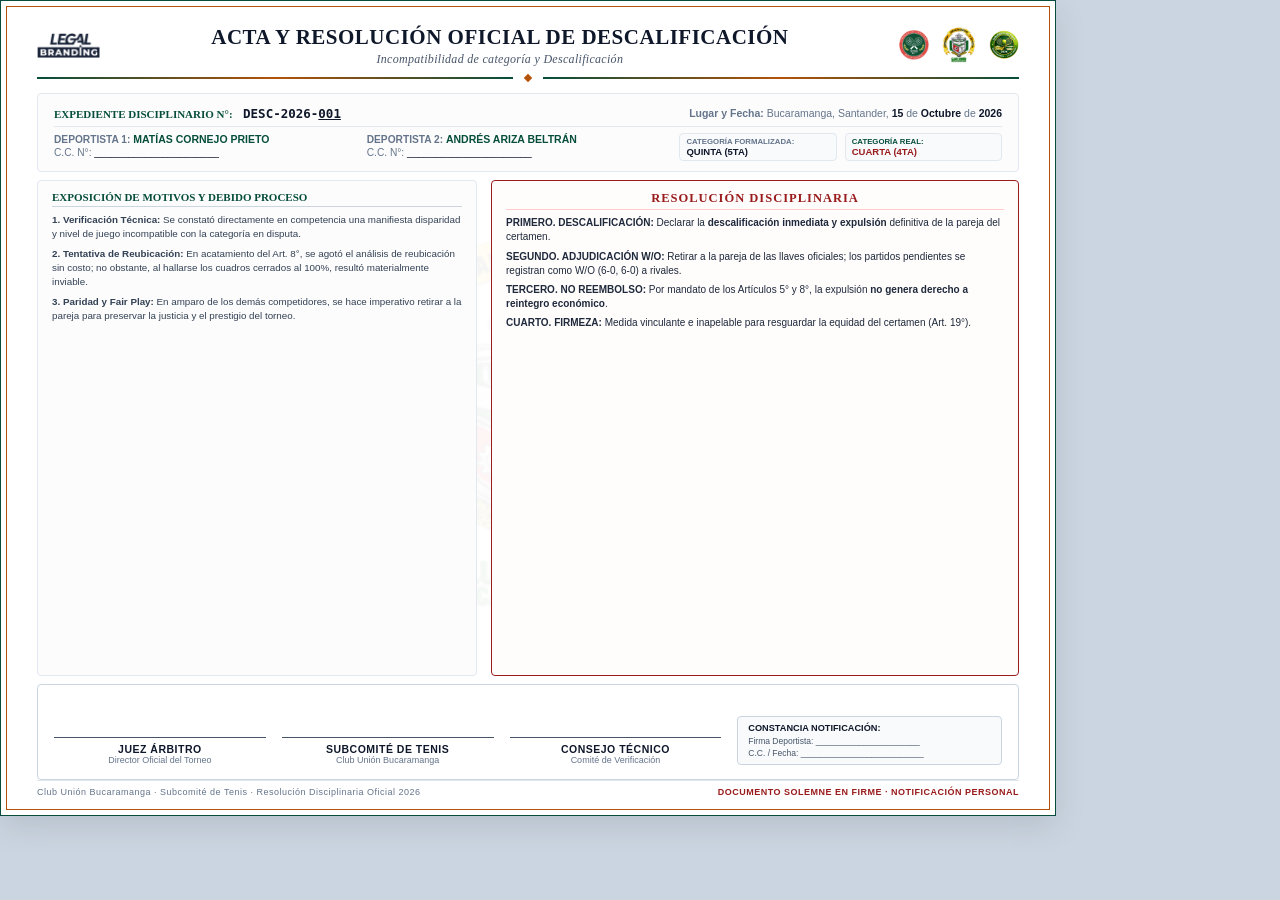
<file: plantilla_carta_descalificacion/CARTA_DESCALIFICACION_LLENADA_HORIZONTAL.html>
<!DOCTYPE html>
<html lang="es">
<head>
  <meta charset="UTF-8">
  <title>Resolución Oficial de Descalificación Horizontal - Torneo de Dobles 2026</title>
  <style>
    @page { size: letter landscape; margin: 0; }
    
  @import url('https://fonts.googleapis.com/css2?family=Cinzel:wght@600;700;800;900&family=Playfair+Display:ital,wght@0,600;0,700;1,400&family=Plus+Jakarta+Sans:wght@400;500;600;700;800&family=Outfit:wght@500;600;700;800&display=swap');

  *, *:before, *:after {
    box-sizing: border-box;
    -webkit-print-color-adjust: exact;
    print-color-adjust: exact;
  }

  body {
    margin: 0;
    padding: 0;
    background: #cbd5e1;
    font-family: 'Plus Jakarta Sans', -apple-system, BlinkMacSystemFont, "Segoe UI", Roboto, sans-serif;
    color: #1e293b;
    -webkit-font-smoothing: antialiased;
  }

  /* PÁGINA BLANCA INSTITUCIONAL CON WATERMARK SUTIL */
  .sober-page {
    background: #ffffff;
    position: relative;
    overflow: hidden;
    page-break-after: always;
    display: flex;
    flex-direction: column;
    justify-content: space-between;
    box-shadow: 0 10px 30px rgba(0, 0, 0, 0.10);
  }

  /* MARCA DE AGUA TRANSLÚCIDA DEL ESCUDO DEL CLUB */
  .watermark {
    position: absolute;
    top: 52%;
    left: 50%;
    transform: translate(-50%, -50%);
    width: 390px;
    height: 390px;
    background-image: url('[data-uri]');
    background-repeat: no-repeat;
    background-position: center;
    background-size: contain;
    opacity: 0.038;
    pointer-events: none;
    z-index: 0;
  }

  /* DOBLE MARCO DIPLOMÁTICO: LÍNEA PRINCIPAL VERDE BOSQUE + FILETE INTERIOR DORADO */
  .diplomatic-border {
    border: 1.8px solid #064e3b;
    outline: 0.8px solid #b45309;
    outline-offset: -7px;
  }

  .content-layer {
    position: relative;
    z-index: 1;
    height: 100%;
    display: flex;
    flex-direction: column;
    justify-content: space-between;
  }

  /* ENCABEZADOS DE PRESTIGIO */
  .crest-box {
    display: flex;
    align-items: center;
    gap: 12px;
  }
  .crest-box img.side-crest {
    height: 30px;
    width: auto;
  }
  .crest-box img.center-crest {
    height: 36px;
    width: auto;
  }

  .doc-kicker {
    font-family: 'Outfit', sans-serif;
    font-size: 10.5px;
    font-weight: 700;
    letter-spacing: 2px;
    text-transform: uppercase;
    color: #064e3b;
  }

  .doc-title-main {
    font-family: 'Cinzel', serif;
    font-size: 23px;
    font-weight: 800;
    color: #0f172a;
    letter-spacing: 0.5px;
    line-height: 1.15;
    margin: 2px 0;
    text-transform: uppercase;
  }

  .doc-title-sub {
    font-family: 'Playfair Display', Georgia, serif;
    font-style: italic;
    font-size: 12px;
    color: #475569;
    letter-spacing: 0.3px;
  }

  .header-rule {
    display: flex;
    align-items: center;
    gap: 12px;
    margin: 8px 0 12px 0;
  }
  .header-rule .line {
    flex: 1;
    height: 1px;
    background: #cbd5e1;
  }
  .header-rule .line.accent {
    background: linear-gradient(90deg, #064e3b 0%, #b45309 50%, #064e3b 100%);
    height: 1.5px;
  }
  .header-rule .seal-dot {
    width: 6px;
    height: 6px;
    background: #b45309;
    transform: rotate(45deg);
  }

  /* ESTRUCTURA DE ARTÍCULOS LEGALES SOBRIOS */
  .legal-section-header {
    border-bottom: 1.2px solid #064e3b;
    padding-bottom: 3px;
    margin-bottom: 8px;
    display: flex;
    justify-content: space-between;
    align-items: flex-end;
  }
  .legal-section-title {
    font-family: 'Cinzel', serif;
    font-size: 13.5px;
    font-weight: 800;
    color: #064e3b;
    letter-spacing: 0.8px;
    text-transform: uppercase;
  }
  .legal-section-tag {
    font-size: 9.5px;
    font-weight: 700;
    color: #64748b;
    text-transform: uppercase;
    letter-spacing: 0.5px;
  }

  .legal-paragraph {
    font-size: 10.8px;
    line-height: 1.52;
    color: #27272a;
    margin-bottom: 7px;
    text-align: justify;
  }
  .legal-paragraph strong {
    color: #09090b;
    font-weight: 700;
  }
  .art-num-sober {
    font-family: 'Plus Jakarta Sans', sans-serif;
    font-weight: 800;
    color: #064e3b;
    margin-right: 4px;
  }

  /* CAJAS INSTITUCIONALES SOBRIAS */
  .sober-box {
    background: #fcfcfc;
    border: 1px solid #e2e8f0;
    border-radius: 4px;
    padding: 10px 14px;
  }

  /* TABLA OFICIAL DISCRETA Y ELEGANTE */
  .sober-table {
    width: 100%;
    border-collapse: collapse;
    margin: 4px 0;
    font-size: 10.5px;
  }
  .sober-table th {
    background: #f1f5f9;
    color: #0f172a;
    font-family: 'Outfit', sans-serif;
    font-weight: 800;
    text-transform: uppercase;
    font-size: 9.5px;
    letter-spacing: 0.5px;
    padding: 6px 10px;
    border: 1px solid #cbd5e1;
    text-align: left;
  }
  .sober-table td {
    padding: 6px 10px;
    color: #334155;
    border: 1px solid #e2e8f0;
    background: #ffffff;
  }

  /* BLOQUE DE FIRMAS SOLEMNE */
  .signature-zone {
    height: 52px;
  }
  .signature-line {
    border-top: 1.2px solid #475569;
    padding-top: 5px;
    text-align: center;
  }
  .signature-name {
    font-family: 'Outfit', sans-serif;
    font-size: 10.5px;
    font-weight: 800;
    color: #0f172a;
    text-transform: uppercase;
    letter-spacing: 0.5px;
  }
  .signature-role {
    font-size: 9px;
    color: #64748b;
  }

  /* FOOTER */
  .sober-footer {
    display: flex;
    justify-content: space-between;
    align-items: center;
    border-top: 1px solid #e2e8f0;
    padding-top: 6px;
    font-size: 9px;
    color: #64748b;
    letter-spacing: 0.5px;
  }

    .page-horiz {
      width: 1056px;
      height: 816px;
      padding: 22px 36px 18px 36px;
    }
  </style>
</head>
<body>

  <div class="sober-page page-horiz diplomatic-border">
    <div class="watermark"></div>
    <div class="content-layer">
      
      <!-- 1. ENCABEZADO DIPLOMÁTICO -->
      <div>
        <div style="display: flex; justify-content: space-between; align-items: center;">
          <img src="[data-uri]" style="height: 25px;" alt="Legal Branding">
          <div style="text-align: center;">
            <div class="doc-title-main" style="font-size: 21px;">Acta y Resolución Oficial de Descalificación</div>
            <div class="doc-title-sub" style="margin-top: 3px;">Incompatibilidad de categoría y Descalificación</div>
          </div>
          <div class="crest-box">
            <img src="[data-uri]" class="side-crest" alt="Tennis">
            <img src="[data-uri]" class="center-crest" alt="Club Unión">
            <img src="[data-uri]" class="side-crest" alt="Subcomité">
          </div>
        </div>
        <div class="header-rule">
          <div class="line accent"></div>
          <div class="seal-dot"></div>
          <div class="line accent"></div>
        </div>
      </div>

      <!-- 2. RADICADO Y PARTES -->
      <div class="sober-box" style="padding: 10px 16px;">
        <div style="display: flex; justify-content: space-between; align-items: center; border-bottom: 1px solid #e2e8f0; padding-bottom: 4px; margin-bottom: 6px;">
          <div>
            <span style="font-family: 'Outfit'; font-size: 11px; font-weight: 800; color: #064e3b; text-transform: uppercase;">EXPEDIENTE DISCIPLINARIO N°:</span>
            <span style="font-family: monospace; font-size: 12.5px; font-weight: 700; color: #0f172a; margin-left: 6px;">DESC-2026-<span style="color:#0f172a; text-decoration: underline; font-weight:800;">001</span></span>
          </div>
          <div style="font-size: 10.5px; color: #64748b;">
            <strong>Lugar y Fecha:</strong> Bucaramanga, Santander, <strong style="color:#0f172a;">15</strong> de <strong style="color:#0f172a; text-transform: capitalize;">octubre</strong> de <strong style="color:#0f172a;">2026</strong>
          </div>
        </div>

        <div style="display: grid; grid-template-columns: 1.25fr 1.25fr 1.35fr; gap: 14px; font-size: 10.2px;">
          <div>
            <span style="color: #64748b; font-weight: 700;">DEPORTISTA 1:</span> <span style="font-weight: 700; display: inline-block; width: 62%;"><strong style="color:#064e3b; font-size:10.5px; text-transform:uppercase;">MATÍAS CORNEJO PRIETO</strong></span>
            <div style="margin-top: 2px; color: #64748b;">C.C. N°: <span style="color: #0f172a;">______________________</span></div>
          </div>
          <div>
            <span style="color: #64748b; font-weight: 700;">DEPORTISTA 2:</span> <span style="font-weight: 700; display: inline-block; width: 62%;"><strong style="color:#064e3b; font-size:10.5px; text-transform:uppercase;">ANDRÉS ARIZA BELTRÁN</strong></span>
            <div style="margin-top: 2px; color: #64748b;">C.C. N°: <span style="color: #0f172a;">______________________</span></div>
          </div>
          <div style="display: flex; gap: 8px;">
            <div style="background: #f8fafc; border: 1px solid #e2e8f0; border-radius: 4px; padding: 3px 6px; flex: 1;">
              <div style="font-size: 7.8px; color: #64748b; font-weight: 700; white-space: nowrap;">CATEGORÍA FORMALIZADA:</div>
              <div style="font-size: 9.5px; font-weight: 800;"><span style="color:#0f172a; text-transform:uppercase;">Quinta (5ta)</span></div>
            </div>
            <div style="background: #f8fafc; border: 1px solid #e2e8f0; border-radius: 4px; padding: 3px 6px; flex: 1;">
              <div style="font-size: 7.8px; color: #064e3b; font-weight: 700; white-space: nowrap;">CATEGORÍA REAL:</div>
              <div style="font-size: 9.5px; font-weight: 800; color: #064e3b;"><span style="color:#991b1b; text-transform:uppercase;">Cuarta (4ta)</span></div>
            </div>
          </div>
        </div>
      </div>

      <!-- 3. CUERPO: CONSIDERANDOS + RESOLUCIÓN LADO A LADO -->
      <div style="display: grid; grid-template-columns: 1fr 1.2fr; gap: 14px; flex: 1; margin: 8px 0;">
        
        <!-- MOTIVACIÓN / CONSIDERANDOS -->
        <div class="sober-box" style="padding: 10px 14px; display: flex; flex-direction: column; justify-content: flex-start;">
          <div>
            <div style="font-family: 'Cinzel', serif; font-size: 11px; font-weight: 800; color: #064e3b; text-transform: uppercase; margin-bottom: 6px; border-bottom: 1px solid #cbd5e1; padding-bottom: 3px;">
              Exposición de Motivos y Debido Proceso
            </div>
            <div style="display: flex; flex-direction: column; gap: 6px; font-size: 9.8px; line-height: 1.42; color: #334155;">
              <div>
                <strong>1. Verificación Técnica:</strong> Se constató directamente en competencia una manifiesta disparidad y nivel de juego incompatible con la categoría en disputa.
              </div>
              <div>
                <strong>2. Tentativa de Reubicación:</strong> En acatamiento del Art. 8°, se agotó el análisis de reubicación sin costo; no obstante, al hallarse los cuadros cerrados al 100%, resultó materialmente inviable.
              </div>
              <div>
                <strong>3. Paridad y Fair Play:</strong> En amparo de los demás competidores, se hace imperativo retirar a la pareja para preservar la justicia y el prestigio del torneo.
              </div>
            </div>
          </div>
        </div>

        <!-- RESOLUCIÓN -->
        <div class="sober-box" style="border: 1.5px solid #991b1b; background: #fffcfc; padding: 10px 14px; display: flex; flex-direction: column; justify-content: space-between;">
          <div>
            <div style="text-align: center; font-family: 'Cinzel', serif; font-size: 12.5px; font-weight: 800; color: #991b1b; letter-spacing: 1px; margin-bottom: 6px; border-bottom: 1px solid #fecaca; padding-bottom: 3px;">
              RESOLUCIÓN DISCIPLINARIA
            </div>
            <div style="display: flex; flex-direction: column; gap: 5px; font-size: 10px; line-height: 1.42; color: #1e293b;">
              <div>
                <strong>PRIMERO. DESCALIFICACIÓN:</strong> Declarar la <strong>descalificación inmediata y expulsión</strong> definitiva de la pareja del certamen.
              </div>
              <div>
                <strong>SEGUNDO. ADJUDICACIÓN W/O:</strong> Retirar a la pareja de las llaves oficiales; los partidos pendientes se registran como W/O (6-0, 6-0) a rivales.
              </div>
              <div>
                <strong>TERCERO. NO REEMBOLSO:</strong> Por mandato de los Artículos 5° y 8°, la expulsión <strong>no genera derecho a reintegro económico</strong>.
              </div>
              <div>
                <strong>CUARTO. FIRMEZA:</strong> Medida vinculante e inapelable para resguardar la equidad del certamen (Art. 19°).
              </div>
            </div>
          </div>
        </div>

      </div>

      <!-- 4. BLOQUE DE FIRMAS SOLEMNE -->
      <div style="border: 1.2px solid #cbd5e1; border-radius: 4px; padding: 10px 16px 14px 16px; background: #ffffff;">
        <div style="display: grid; grid-template-columns: 1fr 1fr 1fr 1.25fr; gap: 16px; align-items: flex-end;">
          <div>
            <div style="height: 42px;"></div>
            <div class="signature-line">
              <div class="signature-name">Juez Árbitro</div>
              <div class="signature-role">Director Oficial del Torneo</div>
            </div>
          </div>

          <div>
            <div style="height: 42px;"></div>
            <div class="signature-line">
              <div class="signature-name">Subcomité de Tenis</div>
              <div class="signature-role">Club Unión Bucaramanga</div>
            </div>
          </div>

          <div>
            <div style="height: 42px;"></div>
            <div class="signature-line">
              <div class="signature-name">Consejo Técnico</div>
              <div class="signature-role">Comité de Verificación</div>
            </div>
          </div>

          <div style="background: #f8fafc; border: 1px solid #cbd5e1; border-radius: 4px; padding: 6px 10px;">
            <div style="font-size: 9.2px; font-weight: 800; color: #0f172a; margin-bottom: 3px; text-transform: uppercase;">Constancia Notificación:</div>
            <div style="font-size: 8.5px; color: #475569; margin-bottom: 2px;">Firma Deportista: ______________________</div>
            <div style="font-size: 8.5px; color: #475569;">C.C. / Fecha: __________________________</div>
          </div>
        </div>
      </div>

      <!-- FOOTER CARTA HORIZONTAL -->
      <div class="sober-footer">
        <div>Club Unión Bucaramanga · Subcomité de Tenis · Resolución Disciplinaria Oficial 2026</div>
        <div style="font-weight: 800; color: #991b1b;">DOCUMENTO SOLEMNE EN FIRME · NOTIFICACIÓN PERSONAL</div>
      </div>

    </div>
  </div>

</body>
</html>
</file>
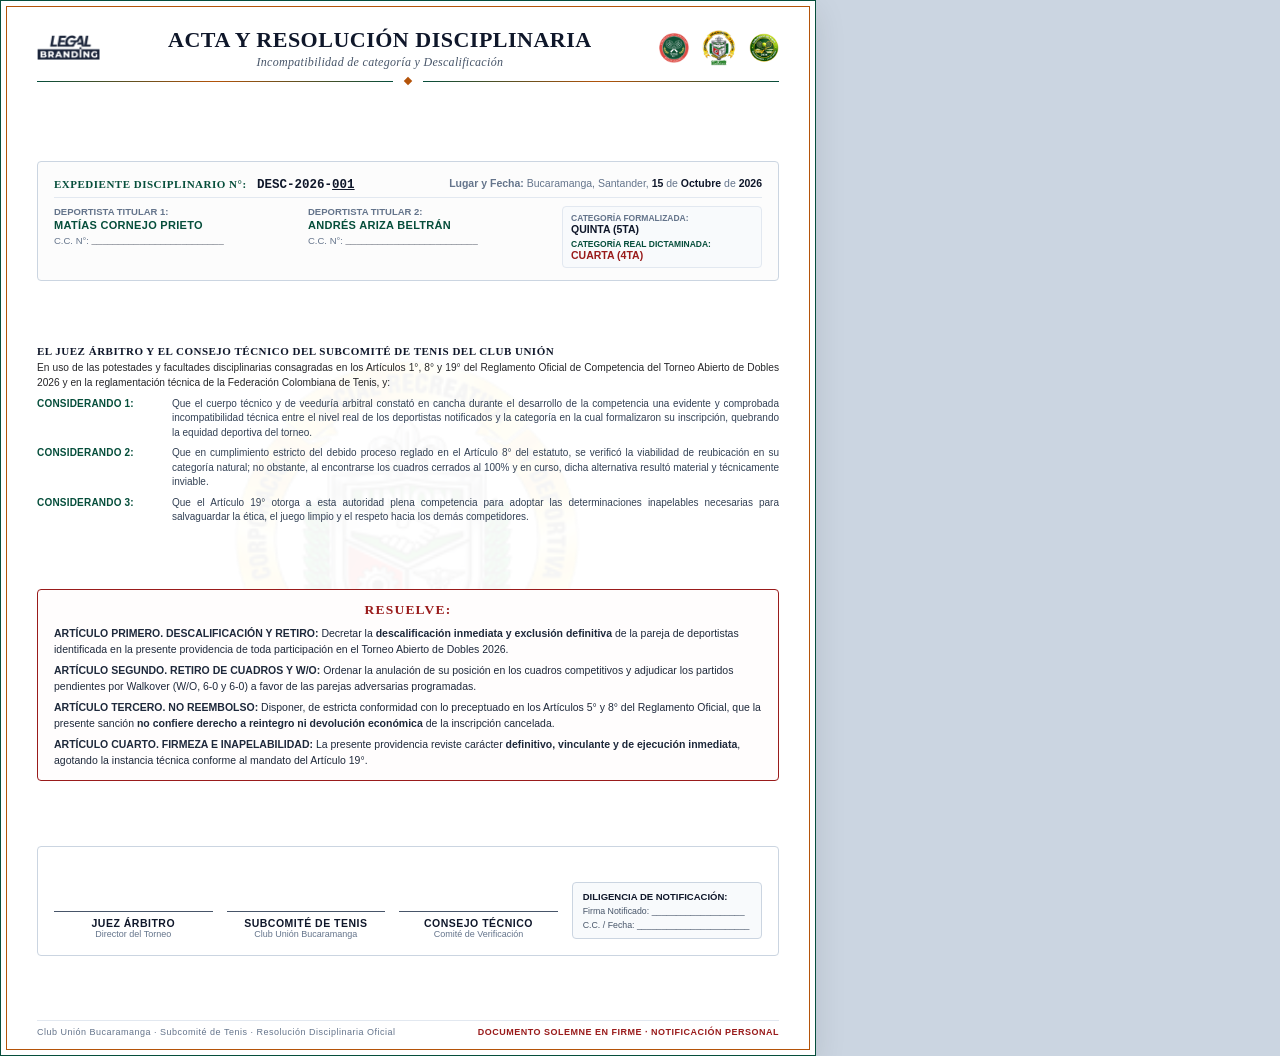
<file: plantilla_carta_descalificacion/CARTA_DESCALIFICACION_LLENADA_VERTICAL.html>
<!DOCTYPE html>
<html lang="es">
<head>
  <meta charset="UTF-8">
  <title>Resolución Oficial de Descalificación - Torneo de Dobles 2026</title>
  <style>
    @page { size: letter portrait; margin: 0; }
    
  @import url('https://fonts.googleapis.com/css2?family=Cinzel:wght@600;700;800;900&family=Playfair+Display:ital,wght@0,600;0,700;1,400&family=Plus+Jakarta+Sans:wght@400;500;600;700;800&family=Outfit:wght@500;600;700;800&display=swap');

  *, *:before, *:after {
    box-sizing: border-box;
    -webkit-print-color-adjust: exact;
    print-color-adjust: exact;
  }

  body {
    margin: 0;
    padding: 0;
    background: #cbd5e1;
    font-family: 'Plus Jakarta Sans', -apple-system, BlinkMacSystemFont, "Segoe UI", Roboto, sans-serif;
    color: #1e293b;
    -webkit-font-smoothing: antialiased;
  }

  /* PÁGINA BLANCA INSTITUCIONAL CON WATERMARK SUTIL */
  .sober-page {
    background: #ffffff;
    position: relative;
    overflow: hidden;
    page-break-after: always;
    display: flex;
    flex-direction: column;
    justify-content: space-between;
    box-shadow: 0 10px 30px rgba(0, 0, 0, 0.10);
  }

  /* MARCA DE AGUA TRANSLÚCIDA DEL ESCUDO DEL CLUB */
  .watermark {
    position: absolute;
    top: 52%;
    left: 50%;
    transform: translate(-50%, -50%);
    width: 390px;
    height: 390px;
    background-image: url('[data-uri]');
    background-repeat: no-repeat;
    background-position: center;
    background-size: contain;
    opacity: 0.038;
    pointer-events: none;
    z-index: 0;
  }

  /* DOBLE MARCO DIPLOMÁTICO: LÍNEA PRINCIPAL VERDE BOSQUE + FILETE INTERIOR DORADO */
  .diplomatic-border {
    border: 1.8px solid #064e3b;
    outline: 0.8px solid #b45309;
    outline-offset: -7px;
  }

  .content-layer {
    position: relative;
    z-index: 1;
    height: 100%;
    display: flex;
    flex-direction: column;
    justify-content: space-between;
  }

  /* ENCABEZADOS DE PRESTIGIO */
  .crest-box {
    display: flex;
    align-items: center;
    gap: 12px;
  }
  .crest-box img.side-crest {
    height: 30px;
    width: auto;
  }
  .crest-box img.center-crest {
    height: 36px;
    width: auto;
  }

  .doc-kicker {
    font-family: 'Outfit', sans-serif;
    font-size: 10.5px;
    font-weight: 700;
    letter-spacing: 2px;
    text-transform: uppercase;
    color: #064e3b;
  }

  .doc-title-main {
    font-family: 'Cinzel', serif;
    font-size: 23px;
    font-weight: 800;
    color: #0f172a;
    letter-spacing: 0.5px;
    line-height: 1.15;
    margin: 2px 0;
    text-transform: uppercase;
  }

  .doc-title-sub {
    font-family: 'Playfair Display', Georgia, serif;
    font-style: italic;
    font-size: 12px;
    color: #475569;
    letter-spacing: 0.3px;
  }

  .header-rule {
    display: flex;
    align-items: center;
    gap: 12px;
    margin: 8px 0 12px 0;
  }
  .header-rule .line {
    flex: 1;
    height: 1px;
    background: #cbd5e1;
  }
  .header-rule .line.accent {
    background: linear-gradient(90deg, #064e3b 0%, #b45309 50%, #064e3b 100%);
    height: 1.5px;
  }
  .header-rule .seal-dot {
    width: 6px;
    height: 6px;
    background: #b45309;
    transform: rotate(45deg);
  }

  /* ESTRUCTURA DE ARTÍCULOS LEGALES SOBRIOS */
  .legal-section-header {
    border-bottom: 1.2px solid #064e3b;
    padding-bottom: 3px;
    margin-bottom: 8px;
    display: flex;
    justify-content: space-between;
    align-items: flex-end;
  }
  .legal-section-title {
    font-family: 'Cinzel', serif;
    font-size: 13.5px;
    font-weight: 800;
    color: #064e3b;
    letter-spacing: 0.8px;
    text-transform: uppercase;
  }
  .legal-section-tag {
    font-size: 9.5px;
    font-weight: 700;
    color: #64748b;
    text-transform: uppercase;
    letter-spacing: 0.5px;
  }

  .legal-paragraph {
    font-size: 10.8px;
    line-height: 1.52;
    color: #27272a;
    margin-bottom: 7px;
    text-align: justify;
  }
  .legal-paragraph strong {
    color: #09090b;
    font-weight: 700;
  }
  .art-num-sober {
    font-family: 'Plus Jakarta Sans', sans-serif;
    font-weight: 800;
    color: #064e3b;
    margin-right: 4px;
  }

  /* CAJAS INSTITUCIONALES SOBRIAS */
  .sober-box {
    background: #fcfcfc;
    border: 1px solid #e2e8f0;
    border-radius: 4px;
    padding: 10px 14px;
  }

  /* TABLA OFICIAL DISCRETA Y ELEGANTE */
  .sober-table {
    width: 100%;
    border-collapse: collapse;
    margin: 4px 0;
    font-size: 10.5px;
  }
  .sober-table th {
    background: #f1f5f9;
    color: #0f172a;
    font-family: 'Outfit', sans-serif;
    font-weight: 800;
    text-transform: uppercase;
    font-size: 9.5px;
    letter-spacing: 0.5px;
    padding: 6px 10px;
    border: 1px solid #cbd5e1;
    text-align: left;
  }
  .sober-table td {
    padding: 6px 10px;
    color: #334155;
    border: 1px solid #e2e8f0;
    background: #ffffff;
  }

  /* BLOQUE DE FIRMAS SOLEMNE */
  .signature-zone {
    height: 52px;
  }
  .signature-line {
    border-top: 1.2px solid #475569;
    padding-top: 5px;
    text-align: center;
  }
  .signature-name {
    font-family: 'Outfit', sans-serif;
    font-size: 10.5px;
    font-weight: 800;
    color: #0f172a;
    text-transform: uppercase;
    letter-spacing: 0.5px;
  }
  .signature-role {
    font-size: 9px;
    color: #64748b;
  }

  /* FOOTER */
  .sober-footer {
    display: flex;
    justify-content: space-between;
    align-items: center;
    border-top: 1px solid #e2e8f0;
    padding-top: 6px;
    font-size: 9px;
    color: #64748b;
    letter-spacing: 0.5px;
  }

    .page-vert {
      width: 816px;
      height: 1056px;
      padding: 24px 36px 18px 36px;
    }
  </style>
</head>
<body>

  <div class="sober-page page-vert diplomatic-border">
    <div class="watermark"></div>
    <div class="content-layer">
      
      <!-- 1. ENCABEZADO DIPLOMÁTICO / NOTARIAL -->
      <div>
        <div style="display: flex; justify-content: space-between; align-items: center;">
          <img src="[data-uri]" style="height: 25px;" alt="Legal Branding">
          <div style="text-align: center;">
            <div class="doc-title-main" style="font-size: 22px;">Acta y Resolución Disciplinaria</div>
            <div class="doc-title-sub" style="margin-top: 3px;">Incompatibilidad de categoría y Descalificación</div>
          </div>
          <div class="crest-box">
            <img src="[data-uri]" class="side-crest" alt="Tennis">
            <img src="[data-uri]" class="center-crest" alt="Club Unión">
            <img src="[data-uri]" class="side-crest" alt="Subcomité">
          </div>
        </div>
        <div class="header-rule">
          <div class="line accent"></div>
          <div class="seal-dot"></div>
          <div class="line accent"></div>
        </div>
      </div>

      <!-- 2. RADICADO Y PARTES INTERVINIENTES -->
      <div class="sober-box" style="border: 1.2px solid #cbd5e1; padding: 12px 16px;">
        <div style="display: flex; justify-content: space-between; align-items: center; border-bottom: 1px solid #e2e8f0; padding-bottom: 5px; margin-bottom: 8px;">
          <div>
            <span style="font-family: 'Outfit'; font-size: 11px; font-weight: 800; color: #064e3b; text-transform: uppercase; letter-spacing: 0.5px;">EXPEDIENTE DISCIPLINARIO N°:</span>
            <span style="font-family: monospace; font-size: 12.5px; font-weight: 700; color: #0f172a; margin-left: 6px;">DESC-2026-<span style="color:#0f172a; text-decoration: underline; font-weight:800;">001</span></span>
          </div>
          <div style="font-size: 10.5px; color: #64748b;">
            <strong>Lugar y Fecha:</strong> Bucaramanga, Santander, <strong style="color:#0f172a;">15</strong> de <strong style="color:#0f172a; text-transform: capitalize;">octubre</strong> de <strong style="color:#0f172a;">2026</strong>
          </div>
        </div>

        <div style="display: grid; grid-template-columns: 1.2fr 1.2fr 1fr; gap: 14px; font-size: 10.5px;">
          <div>
            <div style="color: #64748b; font-size: 9.5px; text-transform: uppercase; font-weight: 700;">Deportista Titular 1:</div>
            <div style="font-weight: 800; color: #064e3b; margin-top: 2px; font-size: 11px; text-transform: uppercase; letter-spacing: 0.3px;">MATÍAS CORNEJO PRIETO</div>
            <div style="color: #64748b; font-size: 9.5px; margin-top: 4px;">C.C. N°: <span style="font-weight: 600; color: #0f172a;">_________________________</span></div>
          </div>

          <div>
            <div style="color: #64748b; font-size: 9.5px; text-transform: uppercase; font-weight: 700;">Deportista Titular 2:</div>
            <div style="font-weight: 800; color: #064e3b; margin-top: 2px; font-size: 11px; text-transform: uppercase; letter-spacing: 0.3px;">ANDRÉS ARIZA BELTRÁN</div>
            <div style="color: #64748b; font-size: 9.5px; margin-top: 4px;">C.C. N°: <span style="font-weight: 600; color: #0f172a;">_________________________</span></div>
          </div>

          <div style="background: #f8fafc; border: 1px solid #e2e8f0; border-radius: 4px; padding: 6px 8px;">
            <div style="font-size: 8.5px; color: #64748b; text-transform: uppercase; font-weight: 700; white-space: nowrap;">Categoría Formalizada:</div>
            <div style="font-weight: 800; color: #0f172a; font-size: 10.5px; text-transform: uppercase;">Quinta (5ta)</div>
            <div style="font-size: 8.5px; color: #064e3b; text-transform: uppercase; font-weight: 700; margin-top: 4px; white-space: nowrap;">Categoría Real Dictaminada:</div>
            <div style="font-weight: 800; color: #991b1b; font-size: 10.5px; text-transform: uppercase;">Cuarta (4ta)</div>
          </div>
        </div>
      </div>

      <!-- 3. PREÁMBULO Y CONSIDERANDOS (EXPOSICIÓN DE MOTIVOS) -->
      <div>
        <div style="font-family: 'Cinzel', serif; font-size: 11px; font-weight: 800; color: #0f172a; text-transform: uppercase; letter-spacing: 0.5px; margin-bottom: 4px;">
          El Juez Árbitro y el Consejo Técnico del Subcomité de Tenis del Club Unión
        </div>
        <div class="legal-paragraph" style="font-size: 10.2px; line-height: 1.46; margin-bottom: 6px;">
          En uso de las potestades y facultades disciplinarias consagradas en los Artículos 1°, 8° y 19° del Reglamento Oficial de Competencia del Torneo Abierto de Dobles 2026 y en la reglamentación técnica de la Federación Colombiana de Tenis, y:
        </div>

        <div style="display: flex; flex-direction: column; gap: 6px; font-size: 10px; line-height: 1.45; color: #334155;">
          <div style="display: flex; gap: 10px; align-items: baseline;">
            <strong style="color: #064e3b; white-space: nowrap; flex-shrink: 0; min-width: 125px; letter-spacing: 0.2px;">CONSIDERANDO 1:</strong>
            <span style="text-align: justify; text-justify: inter-word;">Que el cuerpo técnico y de veeduría arbitral constató en cancha durante el desarrollo de la competencia una evidente y comprobada incompatibilidad técnica entre el nivel real de los deportistas notificados y la categoría en la cual formalizaron su inscripción, quebrando la equidad deportiva del torneo.</span>
          </div>
          <div style="display: flex; gap: 10px; align-items: baseline;">
            <strong style="color: #064e3b; white-space: nowrap; flex-shrink: 0; min-width: 125px; letter-spacing: 0.2px;">CONSIDERANDO 2:</strong>
            <span style="text-align: justify; text-justify: inter-word;">Que en cumplimiento estricto del debido proceso reglado en el Artículo 8° del estatuto, se verificó la viabilidad de reubicación en su categoría natural; no obstante, al encontrarse los cuadros cerrados al 100% y en curso, dicha alternativa resultó material y técnicamente inviable.</span>
          </div>
          <div style="display: flex; gap: 10px; align-items: baseline;">
            <strong style="color: #064e3b; white-space: nowrap; flex-shrink: 0; min-width: 125px; letter-spacing: 0.2px;">CONSIDERANDO 3:</strong>
            <span style="text-align: justify; text-justify: inter-word;">Que el Artículo 19° otorga a esta autoridad plena competencia para adoptar las determinaciones inapelables necesarias para salvaguardar la ética, el juego limpio y el respeto hacia los demás competidores.</span>
          </div>
        </div>
      </div>

      <!-- 4. PARTE RESOLUTIVA FORMAL -->
      <div class="sober-box" style="border: 1.5px solid #991b1b; background: #fffdfd; padding: 12px 16px;">
        <div style="text-align: center; font-family: 'Cinzel', serif; font-size: 13.5px; font-weight: 800; color: #991b1b; letter-spacing: 1.2px; margin-bottom: 8px;">
          RESUELVE:
        </div>

        <div style="display: flex; flex-direction: column; gap: 6px; font-size: 10.5px; line-height: 1.48; color: #1e293b;">
          <div>
            <strong>ARTÍCULO PRIMERO. DESCALIFICACIÓN Y RETIRO:</strong> Decretar la <strong>descalificación inmediata y exclusión definitiva</strong> de la pareja de deportistas identificada en la presente providencia de toda participación en el Torneo Abierto de Dobles 2026.
          </div>
          <div>
            <strong>ARTÍCULO SEGUNDO. RETIRO DE CUADROS Y W/O:</strong> Ordenar la anulación de su posición en los cuadros competitivos y adjudicar los partidos pendientes por Walkover (W/O, 6-0 y 6-0) a favor de las parejas adversarias programadas.
          </div>
          <div>
            <strong>ARTÍCULO TERCERO. NO REEMBOLSO:</strong> Disponer, de estricta conformidad con lo preceptuado en los Artículos 5° y 8° del Reglamento Oficial, que la presente sanción <strong>no confiere derecho a reintegro ni devolución económica</strong> de la inscripción cancelada.
          </div>
          <div>
            <strong>ARTÍCULO CUARTO. FIRMEZA E INAPELABILIDAD:</strong> La presente providencia reviste carácter <strong>definitivo, vinculante y de ejecución inmediata</strong>, agotando la instancia técnica conforme al mandato del Artículo 19°.
          </div>
        </div>
      </div>

      <!-- 5. BLOQUE DE FIRMAS CON AMPLIO ESPACIO -->
      <div style="border: 1.2px solid #cbd5e1; border-radius: 4px; padding: 12px 16px 16px 16px; background: #ffffff;">
        <div style="display: grid; grid-template-columns: 1fr 1fr 1fr 1.2fr; gap: 14px; align-items: flex-end;">
          <div>
            <div class="signature-zone"></div>
            <div class="signature-line">
              <div class="signature-name">Juez Árbitro</div>
              <div class="signature-role">Director del Torneo</div>
            </div>
          </div>

          <div>
            <div class="signature-zone"></div>
            <div class="signature-line">
              <div class="signature-name">Subcomité de Tenis</div>
              <div class="signature-role">Club Unión Bucaramanga</div>
            </div>
          </div>

          <div>
            <div class="signature-zone"></div>
            <div class="signature-line">
              <div class="signature-name">Consejo Técnico</div>
              <div class="signature-role">Comité de Verificación</div>
            </div>
          </div>

          <div style="background: #f8fafc; border: 1px solid #cbd5e1; border-radius: 4px; padding: 8px 10px;">
            <div style="font-size: 9.5px; font-weight: 800; color: #0f172a; margin-bottom: 4px; text-transform: uppercase;">Diligencia de Notificación:</div>
            <div style="font-size: 8.8px; color: #475569; margin-bottom: 4px;">Firma Notificado: ___________________</div>
            <div style="font-size: 8.8px; color: #475569;">C.C. / Fecha: _______________________</div>
          </div>
        </div>
      </div>

      <!-- FOOTER CARTA VERTICAL -->
      <div class="sober-footer">
        <div>Club Unión Bucaramanga · Subcomité de Tenis · Resolución Disciplinaria Oficial</div>
        <div style="font-weight: 800; color: #991b1b;">DOCUMENTO SOLEMNE EN FIRME · NOTIFICACIÓN PERSONAL</div>
      </div>

    </div>
  </div>

</body>
</html>
</file>
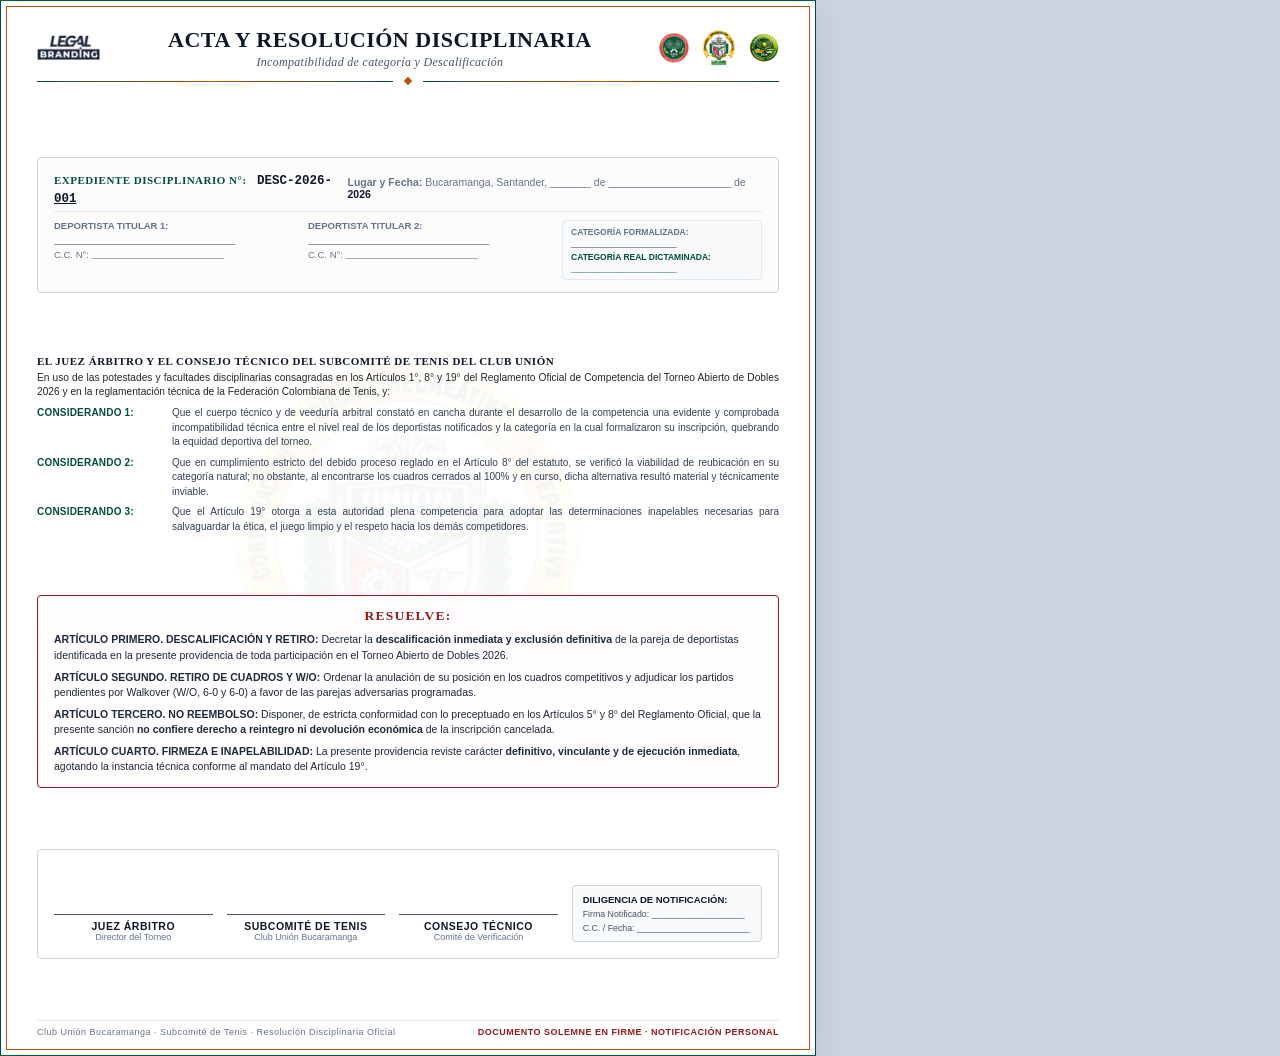
<file: plantilla_carta_descalificacion/CARTA_DILIGENCIADA_TEMPORAL.html>
<!DOCTYPE html>
<html lang="es">
<head>
  <meta charset="UTF-8">
  <title>Resolución Oficial de Descalificación - Torneo de Dobles 2026</title>
  <style>
    @page { size: letter portrait; margin: 0; }
    
  @import url('https://fonts.googleapis.com/css2?family=Cinzel:wght@600;700;800;900&family=Playfair+Display:ital,wght@0,600;0,700;1,400&family=Plus+Jakarta+Sans:wght@400;500;600;700;800&family=Outfit:wght@500;600;700;800&display=swap');

  *, *:before, *:after {
    box-sizing: border-box;
    -webkit-print-color-adjust: exact;
    print-color-adjust: exact;
  }

  body {
    margin: 0;
    padding: 0;
    background: #cbd5e1;
    font-family: 'Plus Jakarta Sans', -apple-system, BlinkMacSystemFont, "Segoe UI", Roboto, sans-serif;
    color: #1e293b;
    -webkit-font-smoothing: antialiased;
  }

  /* PÁGINA BLANCA INSTITUCIONAL CON WATERMARK SUTIL */
  .sober-page {
    background: #ffffff;
    position: relative;
    overflow: hidden;
    page-break-after: always;
    display: flex;
    flex-direction: column;
    justify-content: space-between;
    box-shadow: 0 10px 30px rgba(0, 0, 0, 0.10);
  }

  /* MARCA DE AGUA TRANSLÚCIDA DEL ESCUDO DEL CLUB */
  .watermark {
    position: absolute;
    top: 52%;
    left: 50%;
    transform: translate(-50%, -50%);
    width: 390px;
    height: 390px;
    background-image: url('[data-uri]');
    background-repeat: no-repeat;
    background-position: center;
    background-size: contain;
    opacity: 0.038;
    pointer-events: none;
    z-index: 0;
  }

  /* DOBLE MARCO DIPLOMÁTICO: LÍNEA PRINCIPAL VERDE BOSQUE + FILETE INTERIOR DORADO */
  .diplomatic-border {
    border: 1.8px solid #064e3b;
    outline: 0.8px solid #b45309;
    outline-offset: -7px;
  }

  .content-layer {
    position: relative;
    z-index: 1;
    height: 100%;
    display: flex;
    flex-direction: column;
    justify-content: space-between;
  }

  /* ENCABEZADOS DE PRESTIGIO */
  .crest-box {
    display: flex;
    align-items: center;
    gap: 12px;
  }
  .crest-box img.side-crest {
    height: 30px;
    width: auto;
  }
  .crest-box img.center-crest {
    height: 36px;
    width: auto;
  }

  .doc-kicker {
    font-family: 'Outfit', sans-serif;
    font-size: 10.5px;
    font-weight: 700;
    letter-spacing: 2px;
    text-transform: uppercase;
    color: #064e3b;
  }

  .doc-title-main {
    font-family: 'Cinzel', serif;
    font-size: 23px;
    font-weight: 800;
    color: #0f172a;
    letter-spacing: 0.5px;
    line-height: 1.15;
    margin: 2px 0;
    text-transform: uppercase;
  }

  .doc-title-sub {
    font-family: 'Playfair Display', Georgia, serif;
    font-style: italic;
    font-size: 12px;
    color: #475569;
    letter-spacing: 0.3px;
  }

  .header-rule {
    display: flex;
    align-items: center;
    gap: 12px;
    margin: 8px 0 12px 0;
  }
  .header-rule .line {
    flex: 1;
    height: 1px;
    background: #cbd5e1;
  }
  .header-rule .line.accent {
    background: linear-gradient(90deg, #064e3b 0%, #b45309 50%, #064e3b 100%);
    height: 1.5px;
  }
  .header-rule .seal-dot {
    width: 6px;
    height: 6px;
    background: #b45309;
    transform: rotate(45deg);
  }

  /* ESTRUCTURA DE ARTÍCULOS LEGALES SOBRIOS */
  .legal-section-header {
    border-bottom: 1.2px solid #064e3b;
    padding-bottom: 3px;
    margin-bottom: 8px;
    display: flex;
    justify-content: space-between;
    align-items: flex-end;
  }
  .legal-section-title {
    font-family: 'Cinzel', serif;
    font-size: 13.5px;
    font-weight: 800;
    color: #064e3b;
    letter-spacing: 0.8px;
    text-transform: uppercase;
  }
  .legal-section-tag {
    font-size: 9.5px;
    font-weight: 700;
    color: #64748b;
    text-transform: uppercase;
    letter-spacing: 0.5px;
  }

  .legal-paragraph {
    font-size: 10.8px;
    line-height: 1.52;
    color: #27272a;
    margin-bottom: 7px;
    text-align: justify;
  }
  .legal-paragraph strong {
    color: #09090b;
    font-weight: 700;
  }
  .art-num-sober {
    font-family: 'Plus Jakarta Sans', sans-serif;
    font-weight: 800;
    color: #064e3b;
    margin-right: 4px;
  }

  /* CAJAS INSTITUCIONALES SOBRIAS */
  .sober-box {
    background: #fcfcfc;
    border: 1px solid #e2e8f0;
    border-radius: 4px;
    padding: 10px 14px;
  }

  /* TABLA OFICIAL DISCRETA Y ELEGANTE */
  .sober-table {
    width: 100%;
    border-collapse: collapse;
    margin: 4px 0;
    font-size: 10.5px;
  }
  .sober-table th {
    background: #f1f5f9;
    color: #0f172a;
    font-family: 'Outfit', sans-serif;
    font-weight: 800;
    text-transform: uppercase;
    font-size: 9.5px;
    letter-spacing: 0.5px;
    padding: 6px 10px;
    border: 1px solid #cbd5e1;
    text-align: left;
  }
  .sober-table td {
    padding: 6px 10px;
    color: #334155;
    border: 1px solid #e2e8f0;
    background: #ffffff;
  }

  /* BLOQUE DE FIRMAS SOLEMNE */
  .signature-zone {
    height: 52px;
  }
  .signature-line {
    border-top: 1.2px solid #475569;
    padding-top: 5px;
    text-align: center;
  }
  .signature-name {
    font-family: 'Outfit', sans-serif;
    font-size: 10.5px;
    font-weight: 800;
    color: #0f172a;
    text-transform: uppercase;
    letter-spacing: 0.5px;
  }
  .signature-role {
    font-size: 9px;
    color: #64748b;
  }

  /* FOOTER */
  .sober-footer {
    display: flex;
    justify-content: space-between;
    align-items: center;
    border-top: 1px solid #e2e8f0;
    padding-top: 6px;
    font-size: 9px;
    color: #64748b;
    letter-spacing: 0.5px;
  }

    .page-vert {
      width: 816px;
      height: 1056px;
      padding: 24px 36px 18px 36px;
    }
  </style>
</head>
<body>

  <div class="sober-page page-vert diplomatic-border">
    <div class="watermark"></div>
    <div class="content-layer">
      
      <!-- 1. ENCABEZADO DIPLOMÁTICO / NOTARIAL -->
      <div>
        <div style="display: flex; justify-content: space-between; align-items: center;">
          <img src="[data-uri]" style="height: 25px;" alt="Legal Branding">
          <div style="text-align: center;">
            <div class="doc-title-main" style="font-size: 22px;">Acta y Resolución Disciplinaria</div>
            <div class="doc-title-sub" style="margin-top: 3px;">Incompatibilidad de categoría y Descalificación</div>
          </div>
          <div class="crest-box">
            <img src="[data-uri]" class="side-crest" alt="Tennis">
            <img src="[data-uri]" class="center-crest" alt="Club Unión">
            <img src="[data-uri]" class="side-crest" alt="Subcomité">
          </div>
        </div>
        <div class="header-rule">
          <div class="line accent"></div>
          <div class="seal-dot"></div>
          <div class="line accent"></div>
        </div>
      </div>

      <!-- 2. RADICADO Y PARTES INTERVINIENTES -->
      <div class="sober-box" style="border: 1.2px solid #cbd5e1; padding: 12px 16px;">
        <div style="display: flex; justify-content: space-between; align-items: center; border-bottom: 1px solid #e2e8f0; padding-bottom: 5px; margin-bottom: 8px;">
          <div>
            <span style="font-family: 'Outfit'; font-size: 11px; font-weight: 800; color: #064e3b; text-transform: uppercase; letter-spacing: 0.5px;">EXPEDIENTE DISCIPLINARIO N°:</span>
            <span style="font-family: monospace; font-size: 12.5px; font-weight: 700; color: #0f172a; margin-left: 6px;">DESC-2026-<span style="color:#0f172a; text-decoration: underline; font-weight:800;">001</span></span>
          </div>
          <div style="font-size: 10.5px; color: #64748b;">
            <strong>Lugar y Fecha:</strong> Bucaramanga, Santander, _______ de _____________________ de <strong style="color:#0f172a;">2026</strong>
          </div>
        </div>

        <div style="display: grid; grid-template-columns: 1.2fr 1.2fr 1fr; gap: 14px; font-size: 10.5px;">
          <div>
            <div style="color: #64748b; font-size: 9.5px; text-transform: uppercase; font-weight: 700;">Deportista Titular 1:</div>
            <div style="font-weight: 700; color: #0f172a; margin-top: 2px;">_______________________________</div>
            <div style="color: #64748b; font-size: 9.5px; margin-top: 4px;">C.C. N°: <span style="font-weight: 600; color: #0f172a;">_________________________</span></div>
          </div>

          <div>
            <div style="color: #64748b; font-size: 9.5px; text-transform: uppercase; font-weight: 700;">Deportista Titular 2:</div>
            <div style="font-weight: 700; color: #0f172a; margin-top: 2px;">_______________________________</div>
            <div style="color: #64748b; font-size: 9.5px; margin-top: 4px;">C.C. N°: <span style="font-weight: 600; color: #0f172a;">_________________________</span></div>
          </div>

          <div style="background: #f8fafc; border: 1px solid #e2e8f0; border-radius: 4px; padding: 6px 8px;">
            <div style="font-size: 8.5px; color: #64748b; text-transform: uppercase; font-weight: 700; white-space: nowrap;">Categoría Formalizada:</div>
            <div style="font-weight: 800; color: #0f172a; font-size: 10px;">___________________</div>
            <div style="font-size: 8.5px; color: #064e3b; text-transform: uppercase; font-weight: 700; margin-top: 4px; white-space: nowrap;">Categoría Real Dictaminada:</div>
            <div style="font-weight: 800; color: #064e3b; font-size: 10px;">___________________</div>
          </div>
        </div>
      </div>

      <!-- 3. PREÁMBULO Y CONSIDERANDOS (EXPOSICIÓN DE MOTIVOS) -->
      <div>
        <div style="font-family: 'Cinzel', serif; font-size: 11px; font-weight: 800; color: #0f172a; text-transform: uppercase; letter-spacing: 0.5px; margin-bottom: 4px;">
          El Juez Árbitro y el Consejo Técnico del Subcomité de Tenis del Club Unión
        </div>
        <div class="legal-paragraph" style="font-size: 10.2px; line-height: 1.46; margin-bottom: 6px;">
          En uso de las potestades y facultades disciplinarias consagradas en los Artículos 1°, 8° y 19° del Reglamento Oficial de Competencia del Torneo Abierto de Dobles 2026 y en la reglamentación técnica de la Federación Colombiana de Tenis, y:
        </div>

        <div style="display: flex; flex-direction: column; gap: 6px; font-size: 10px; line-height: 1.45; color: #334155;">
          <div style="display: flex; gap: 10px; align-items: baseline;">
            <strong style="color: #064e3b; white-space: nowrap; flex-shrink: 0; min-width: 125px; letter-spacing: 0.2px;">CONSIDERANDO 1:</strong>
            <span style="text-align: justify; text-justify: inter-word;">Que el cuerpo técnico y de veeduría arbitral constató en cancha durante el desarrollo de la competencia una evidente y comprobada incompatibilidad técnica entre el nivel real de los deportistas notificados y la categoría en la cual formalizaron su inscripción, quebrando la equidad deportiva del torneo.</span>
          </div>
          <div style="display: flex; gap: 10px; align-items: baseline;">
            <strong style="color: #064e3b; white-space: nowrap; flex-shrink: 0; min-width: 125px; letter-spacing: 0.2px;">CONSIDERANDO 2:</strong>
            <span style="text-align: justify; text-justify: inter-word;">Que en cumplimiento estricto del debido proceso reglado en el Artículo 8° del estatuto, se verificó la viabilidad de reubicación en su categoría natural; no obstante, al encontrarse los cuadros cerrados al 100% y en curso, dicha alternativa resultó material y técnicamente inviable.</span>
          </div>
          <div style="display: flex; gap: 10px; align-items: baseline;">
            <strong style="color: #064e3b; white-space: nowrap; flex-shrink: 0; min-width: 125px; letter-spacing: 0.2px;">CONSIDERANDO 3:</strong>
            <span style="text-align: justify; text-justify: inter-word;">Que el Artículo 19° otorga a esta autoridad plena competencia para adoptar las determinaciones inapelables necesarias para salvaguardar la ética, el juego limpio y el respeto hacia los demás competidores.</span>
          </div>
        </div>
      </div>

      <!-- 4. PARTE RESOLUTIVA FORMAL -->
      <div class="sober-box" style="border: 1.5px solid #991b1b; background: #fffdfd; padding: 12px 16px;">
        <div style="text-align: center; font-family: 'Cinzel', serif; font-size: 13.5px; font-weight: 800; color: #991b1b; letter-spacing: 1.2px; margin-bottom: 8px;">
          RESUELVE:
        </div>

        <div style="display: flex; flex-direction: column; gap: 6px; font-size: 10.5px; line-height: 1.48; color: #1e293b;">
          <div>
            <strong>ARTÍCULO PRIMERO. DESCALIFICACIÓN Y RETIRO:</strong> Decretar la <strong>descalificación inmediata y exclusión definitiva</strong> de la pareja de deportistas identificada en la presente providencia de toda participación en el Torneo Abierto de Dobles 2026.
          </div>
          <div>
            <strong>ARTÍCULO SEGUNDO. RETIRO DE CUADROS Y W/O:</strong> Ordenar la anulación de su posición en los cuadros competitivos y adjudicar los partidos pendientes por Walkover (W/O, 6-0 y 6-0) a favor de las parejas adversarias programadas.
          </div>
          <div>
            <strong>ARTÍCULO TERCERO. NO REEMBOLSO:</strong> Disponer, de estricta conformidad con lo preceptuado en los Artículos 5° y 8° del Reglamento Oficial, que la presente sanción <strong>no confiere derecho a reintegro ni devolución económica</strong> de la inscripción cancelada.
          </div>
          <div>
            <strong>ARTÍCULO CUARTO. FIRMEZA E INAPELABILIDAD:</strong> La presente providencia reviste carácter <strong>definitivo, vinculante y de ejecución inmediata</strong>, agotando la instancia técnica conforme al mandato del Artículo 19°.
          </div>
        </div>
      </div>

      <!-- 5. BLOQUE DE FIRMAS CON AMPLIO ESPACIO -->
      <div style="border: 1.2px solid #cbd5e1; border-radius: 4px; padding: 12px 16px 16px 16px; background: #ffffff;">
        <div style="display: grid; grid-template-columns: 1fr 1fr 1fr 1.2fr; gap: 14px; align-items: flex-end;">
          <div>
            <div class="signature-zone"></div>
            <div class="signature-line">
              <div class="signature-name">Juez Árbitro</div>
              <div class="signature-role">Director del Torneo</div>
            </div>
          </div>

          <div>
            <div class="signature-zone"></div>
            <div class="signature-line">
              <div class="signature-name">Subcomité de Tenis</div>
              <div class="signature-role">Club Unión Bucaramanga</div>
            </div>
          </div>

          <div>
            <div class="signature-zone"></div>
            <div class="signature-line">
              <div class="signature-name">Consejo Técnico</div>
              <div class="signature-role">Comité de Verificación</div>
            </div>
          </div>

          <div style="background: #f8fafc; border: 1px solid #cbd5e1; border-radius: 4px; padding: 8px 10px;">
            <div style="font-size: 9.5px; font-weight: 800; color: #0f172a; margin-bottom: 4px; text-transform: uppercase;">Diligencia de Notificación:</div>
            <div style="font-size: 8.8px; color: #475569; margin-bottom: 4px;">Firma Notificado: ___________________</div>
            <div style="font-size: 8.8px; color: #475569;">C.C. / Fecha: _______________________</div>
          </div>
        </div>
      </div>

      <!-- FOOTER CARTA VERTICAL -->
      <div class="sober-footer">
        <div>Club Unión Bucaramanga · Subcomité de Tenis · Resolución Disciplinaria Oficial</div>
        <div style="font-weight: 800; color: #991b1b;">DOCUMENTO SOLEMNE EN FIRME · NOTIFICACIÓN PERSONAL</div>
      </div>

    </div>
  </div>

</body>
</html>
</file>
